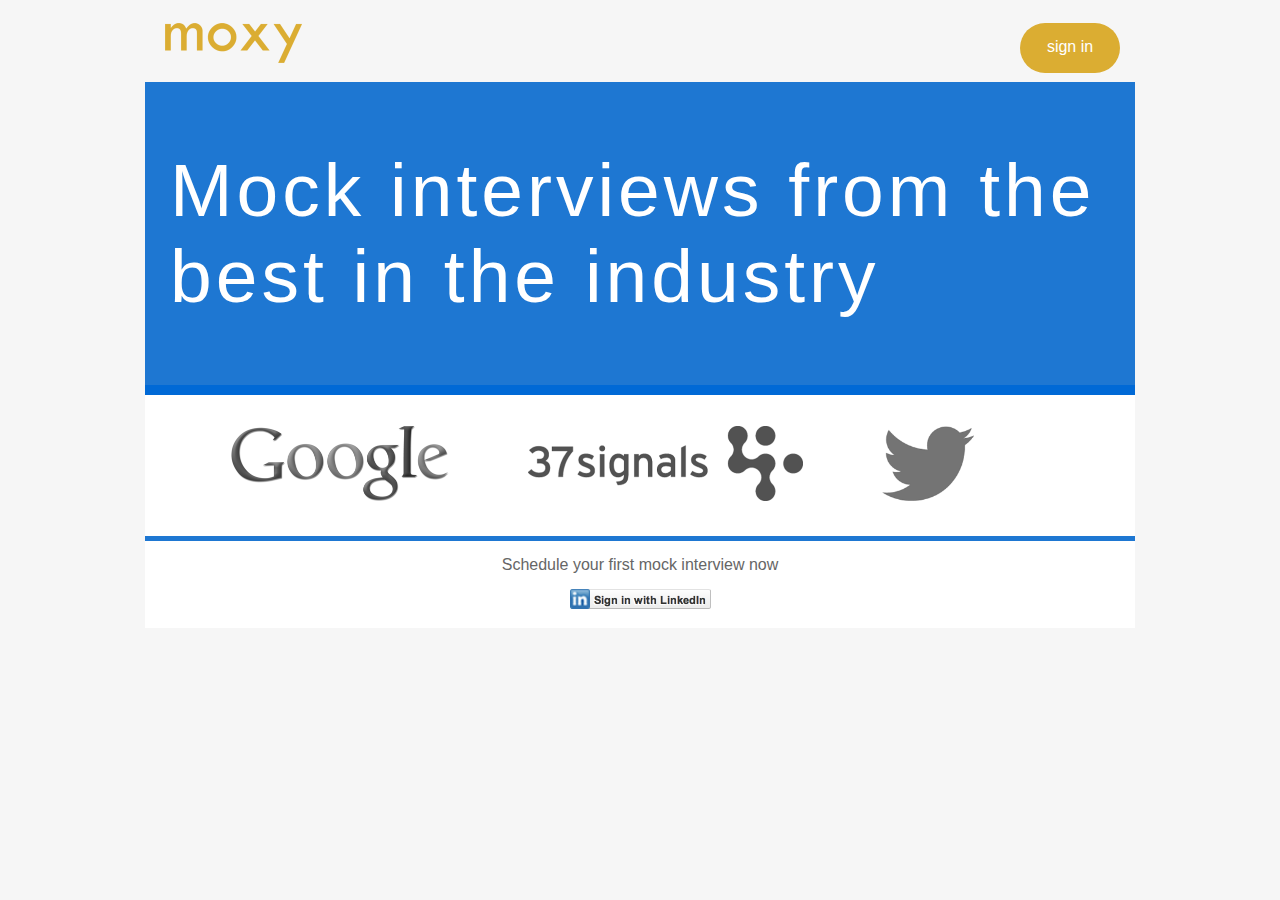
<file: index.html>
<!DOCTYPE html>
<html>
	<head>
		<link rel="stylesheet" href="css/style.css"/>
		<script src="http://ajax.googleapis.com/ajax/libs/jquery/1.10.2/jquery.min.js"></script>
		<script src="js/main.js"></script>
		<script src="http://platform.linkedin.com/in.js" type="text/javascript">
		        api_key: y6bmlsis7k4r
		</script>
	</head>
	<body>
		<header class="container">
			<img src="images/logo.png" height="40" style="margin-left: 5px;" id="logo" />
			<ul id="nav">
				<li><a href="invites.html" style="display: inline-block; background: #dbad32; width: 100px; height: 35px; border-radius: 25px; color: #ffffff; text-decoration: none; text-align: center; padding-top: 15px;">sign in</a></li>
			</ul>
		</header>
		<div class="container hero">
			<h1 class="hero">Mock interviews from the best in the industry</h1>
		</div>
		<div class="container" style="border-bottom: 5px solid #1e77d2;">
			<ul id="companies-who-use" style="list-style: none; padding: 0 10px; text-align: center;">
				<li><img src="images/google-logo.png"/></li>
				<li><img src="images/37-logo.png"/></li>
				<li><img src="images/twitter-logo.png"/></li>
			</ul>
		</div>
		<div class="container" style="">
			<span style="display: block; text-align: center;" id="signup-area">
				<span style="color: #666666; size: 18px; display: block; margin-bottom: 15px;">Schedule your first mock interview now</span>
				<a href="auth.html"><img src="images/sign-in.png" height="20"/></a>
			</span>
		</div>
	</body>
</html>
</file>
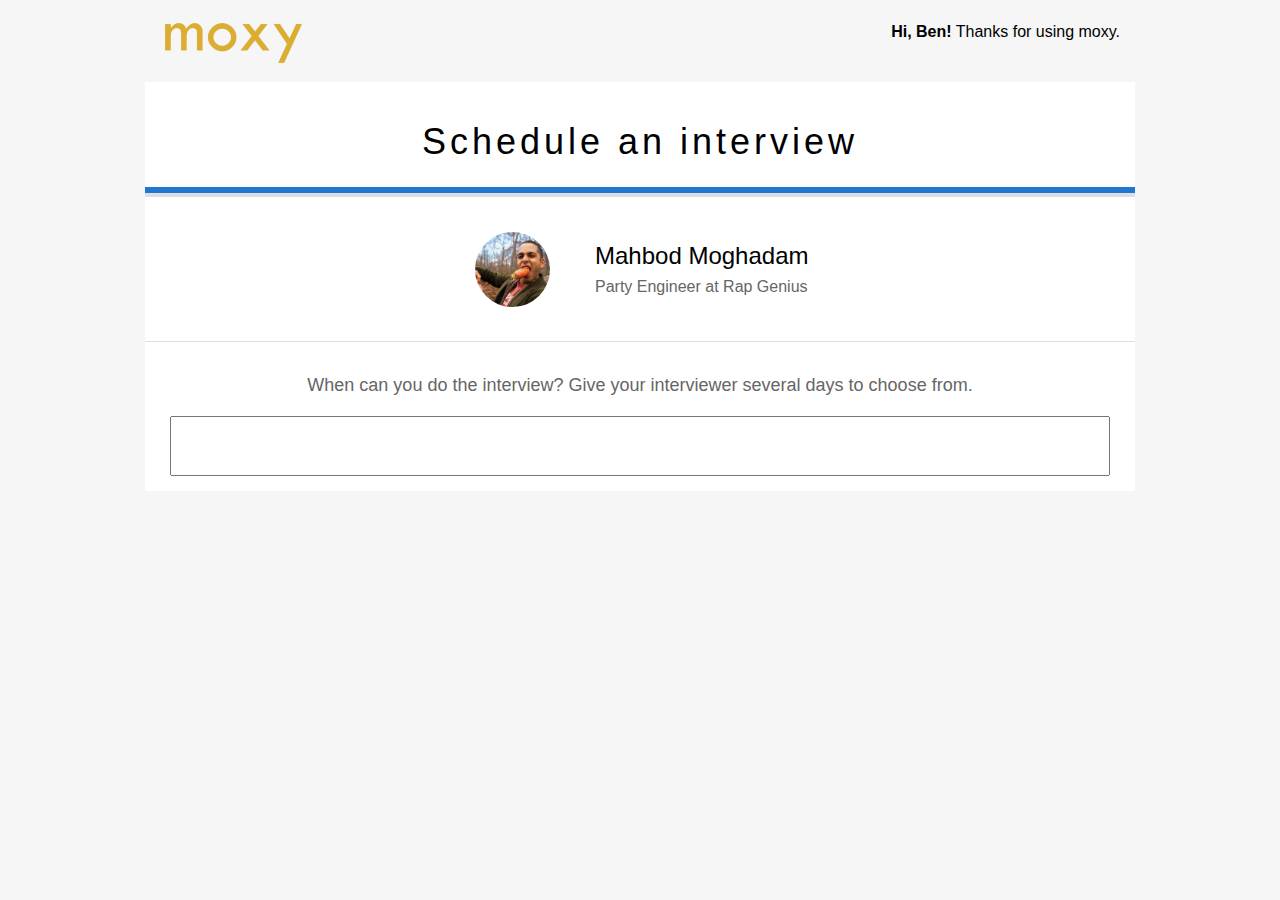
<file: chat.html>
<!DOCTYPE html>
<html>
	<head>
		<link rel="stylesheet" href="css/style.css"/>
		<script src="http://ajax.googleapis.com/ajax/libs/jquery/1.10.2/jquery.min.js"></script>
		<script type="text/javascript" src="js/main.js"/>
		<script src="http://platform.linkedin.com/in.js" type="text/javascript">
		        api_key: y6bmlsis7k4r
		</script>
		
		<style>
			div.message	{
				display: none;
			}
			
			div#typing-indicator	{
				display: none;
			}
			
		</style>
	</head>
	<body>
		<header class="container">
			<img src="images/logo.png" height="40" style="margin-left: 5px;"/>
			<ul id="nav">
				<li><strong>Hi, Ben!</strong> Thanks for using moxy.</li>
			</ul>
		</header>
		<div class="container" style="border-bottom: 6px solid #1e77d2; padding-bottom: 0;">
			<h1 class="container-title">Schedule an interview</h1>
		</div>
		<div class="container" style="padding-top: 25px; border-top: 4px solid #dedede; border-bottom: 1px solid #dedede;">
			<div class="interviewer-blurb" style="width: 420px; margin-bottom: 15px;">
				<img src="images/profile-photos/maboo.jpg" style="height: 75px; margin-top: 10px; margin-left: 45px;">
				<span style="width: 255px;">
					<h2>Mahbod Moghadam</h2>
					<p>Party Engineer at Rap Genius</p>
					<p class="request-sent"><strong>Great!</strong> We have sent your request and will let you know if it is accepted.</p>
				</span>
			</div>
		</div>
		<div class="container">
			<p style="font-size: 18px; color: #666666; text-align: center;">When can you do the interview? Give your interviewer several days to choose from.</p>
			
			<div id="our-first-message" class="message" style="margin: 0 10px;">
				<strong style="display: block; margin-bottom: -8px;">You </strong> <p></p>
			</div>
			
			<div style="float: right;" id="typing-indicator"><img src="images/typing.gif" style="width: 32px; height: 22px; margin-right: 10px; margin-bottom: 10px;"></div>
			
			<div id="his-message" class="message" style="margin: 0 10px; text-align: right;">
				<strong style="display: block; margin-bottom: -8px;">Mahbod </strong> <p>Hey, Ben. This Wednesday looks good. How's 11:45? Call me at 819-192-1044.</p>
			</div>
			
			<div id="our-second-message" class="message" style="margin: 0 10px;">
				<strong style="display: block; margin-bottom: -8px;">You </strong> <p></p>
			</div>
			
			<form action="#" style="margin-top: 20px; display: block;">
				<input type="text" id="chat-input" style="width: 930px; height: 50px; font-size: 18px; padding: 3px;"/>
			</form>
		</div>
	</body>
</html>
</file>
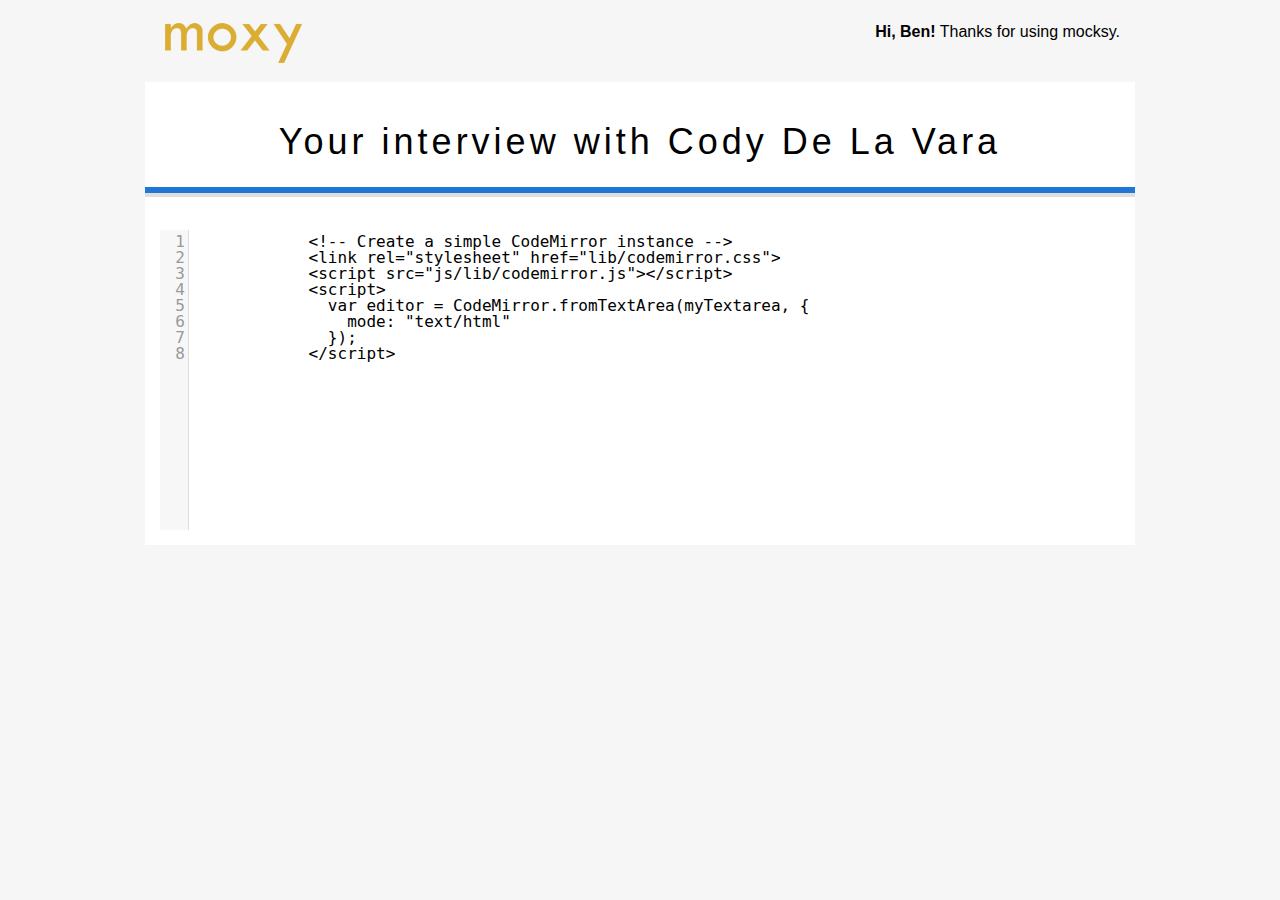
<file: editor.html>
<!DOCTYPE html>
<html>
	<head>
		<link rel="stylesheet" href="css/style.css"/>
		<script src="http://ajax.googleapis.com/ajax/libs/jquery/1.10.2/jquery.min.js"></script>
		<script src="http://www.parsecdn.com/js/parse-1.2.12.min.js"></script>
		<script type="text/javascript" src="js/main.js"/>
		<script src="http://platform.linkedin.com/in.js" type="text/javascript">
		        api_key: y6bmlsis7k4r
		</script>
		<script type="text/javascript">
			Parse.initialize("q9qo9K0qBACq2pXQ3iwV3XMUK3gZPRnxfum41IHH", "LcZ0U7R8XdAOdpNc9ZHeFcGv1l8ZHIhThcQpfJVN");
			var User = Parse.Object.extend("User");
			var newUser = new User();
			newUser.save({username: "ben.davis.ok@gmail.com"}, {
			  success: function(object) {
			    alert("yay! it worked");
			  }
			});
		</script>
		<link rel="stylesheet" href="css/lib/codemirror.css">
		<script src="js/lib/codemirror.js"></script>
	</head>
	<body>
		<header class="container">
			<img src="images/logo.png" height="40" style="margin-left: 5px;"/>
			<ul id="nav">
				<li><strong>Hi, Ben!</strong> Thanks for using mocksy.</li>
			</ul>
		</header>
		<div class="container" style="border-bottom: 6px solid #1e77d2; padding-bottom: 0;">
			<h1 class="container-title">Your interview with <span style="font-weight: 200;">Cody De La Vara</span></h1>
		</div>
		<div class="container" style="padding-top: 25px; border-top: 4px solid #dedede;">
			  <form style="position: relative; margin-top: .5em;"><textarea id=demotext>
			<!-- Create a simple CodeMirror instance -->
			<link rel="stylesheet" href="lib/codemirror.css">
			<script src="js/lib/codemirror.js"></script>
			<script>
			  var editor = CodeMirror.fromTextArea(myTextarea, {
			    mode: "text/html"
			  });
			</script></textarea>
		</div>	
		<script>
		    var editor = CodeMirror.fromTextArea(document.getElementById("demotext"), {
		      lineNumbers: true,
		      mode: "javascript",
		      matchBrackets: true
		    });
		  </script>
	</body>
</html>
</file>
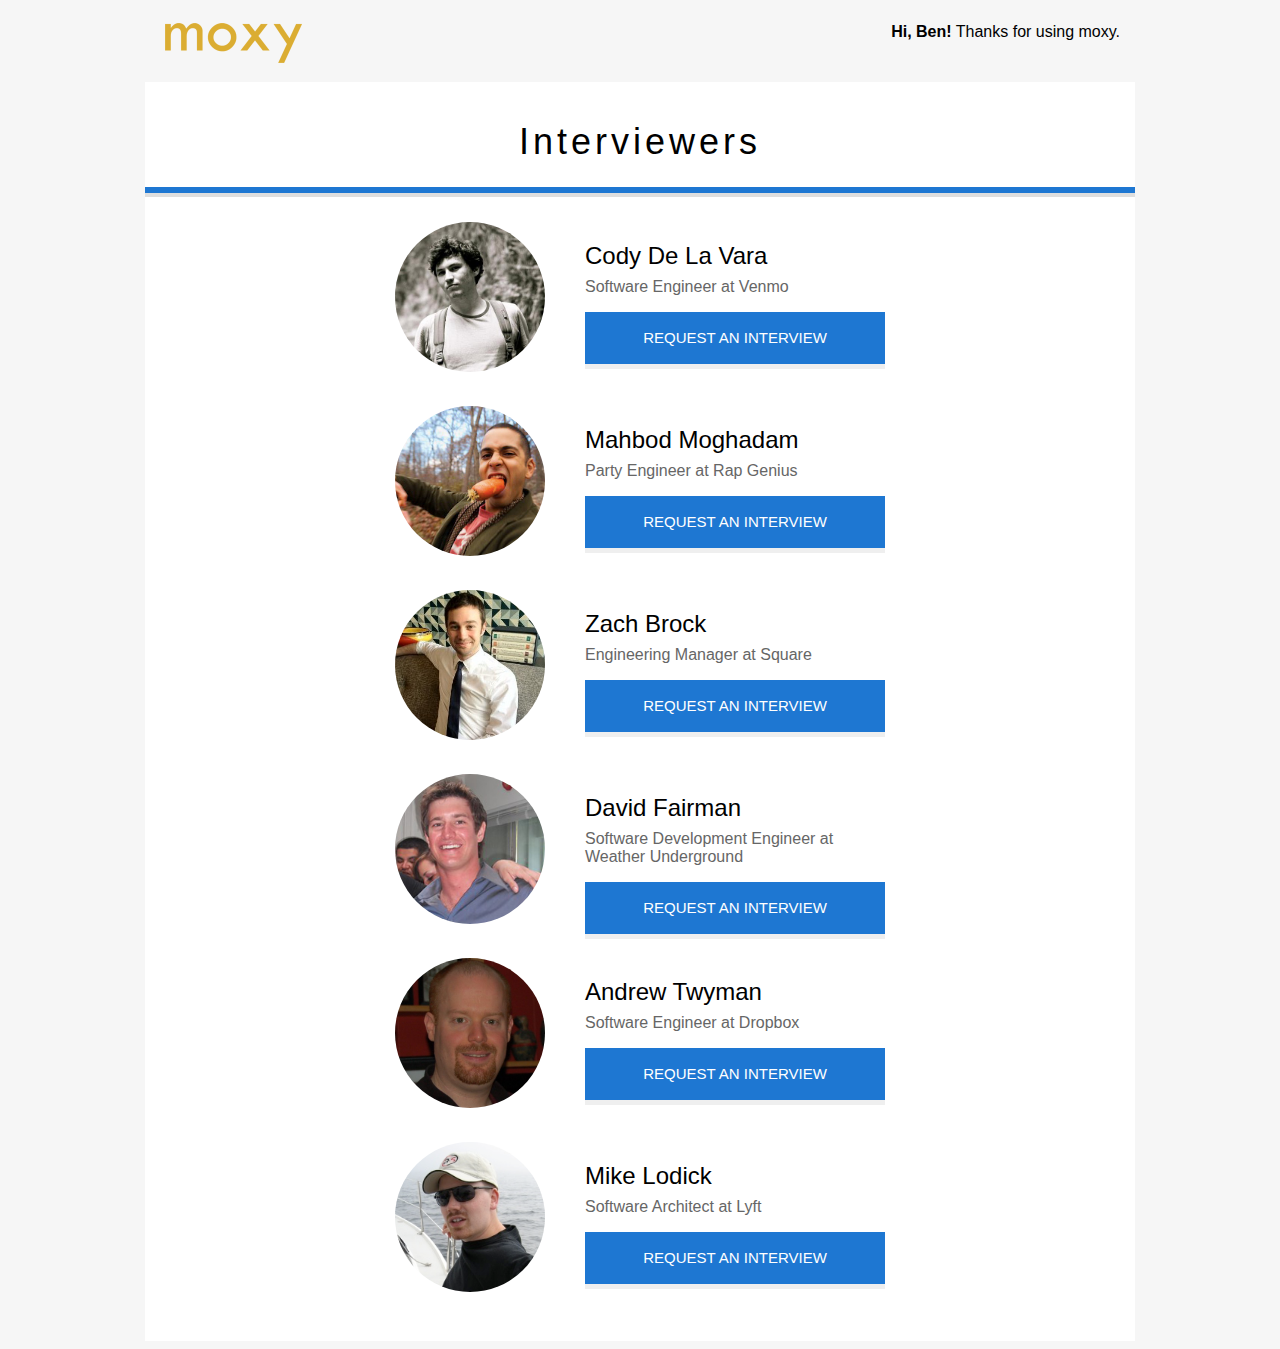
<file: interviewers.html>
<!DOCTYPE html>
<html>
	<head>
		<link rel="stylesheet" href="css/style.css"/>
		<script src="http://ajax.googleapis.com/ajax/libs/jquery/1.10.2/jquery.min.js"></script>
		<script type="text/javascript" src="js/main.js"/>
		<script src="http://platform.linkedin.com/in.js" type="text/javascript">
		        api_key: y6bmlsis7k4r
		</script>
	</head>
	<body>
		<header class="container">
			<img src="images/logo.png" height="40" style="margin-left: 5px;"/>
			<ul id="nav">
				<li><strong>Hi, Ben!</strong> Thanks for using moxy.</li>
			</ul>
		</header>
		<div class="container" style="border-bottom: 6px solid #1e77d2; padding-bottom: 0;">
			<h1 class="container-title">Interviewers</h1>
			<a href="invites.html" style="display: block; background: #dbad32; width: 50px; height: 35px; border-radius: 25px; position: absolute; right: 250px; top: 120px; color: #ffffff; text-decoration: none; text-align: center; padding-top: 15px; visibility: hidden;" id="notification">1 <span style="display: none;">accepted invite</span></a>
		</div>
		<div class="container" style="padding-top: 25px; border-top: 4px solid #dedede;">
			<div class="interviewer-blurb">
				<img src="images/profile-photos/cody.jpeg">
				<span>
					<h2>Cody De La Vara</h2>
					<p>Software Engineer at Venmo</p>
					<a href="#" class="button request-interview">Request an interview</a>
					<p class="request-sent"><strong>Great!</strong> We have sent your request and will let you know if it is accepted.</p>
				</span>
			</div>
			<div class="interviewer-blurb">
				<img src="images/profile-photos/maboo.jpg">
				<span>
					<h2>Mahbod Moghadam</h2>
					<p>Party Engineer at Rap Genius</p>
					<a href="#" class="button request-interview">Request an interview</a>
					<p class="request-sent"><strong>Great!</strong> We have sent your request and will let you know if it is accepted.</p>
				</span>
			</div>
			<div class="interviewer-blurb">
				<img src="images/profile-photos/zach.jpeg">
				<span>
					<h2>Zach Brock</h2>
					<p>Engineering Manager at Square</p>
					<a href="#" class="button request-interview">Request an interview</a>
					<p class="request-sent"><strong>Great!</strong> We have sent your request and will let you know if it is accepted.</p>
				</span>
			</div>
			<div class="interviewer-blurb">
				<img src="images/profile-photos/david.jpeg">
				<span>
					<h2>David Fairman</h2>
					<p>Software Development Engineer at Weather Underground</p>
					<a href="#" class="button request-interview">Request an interview</a>
					<p class="request-sent"><strong>Great!</strong> We have sent your request and will let you know if it is accepted.</p>
				</span>
			</div>
			<div class="interviewer-blurb">
				<img src="images/profile-photos/andrew.jpeg">
				<span>
					<h2>Andrew Twyman</h2>
					<p>Software Engineer at Dropbox</p>
					<a href="#" class="button request-interview">Request an interview</a>
					<p class="request-sent"><strong>Great!</strong> We have sent your request and will let you know if it is accepted.</p>
				</span>
			</div>
			<div class="interviewer-blurb">
				<img src="images/profile-photos/mike.jpeg">
				<span>
					<h2>Mike Lodick</h2>
					<p>Software Architect at Lyft</p>
					<a href="#" class="button request-interview">Request an interview</a>
					<p class="request-sent"><strong>Great!</strong> We have sent your request and will let you know if it is accepted.</p>
				</span>
			</div>
		</div>
	</body>
</html>
</file>
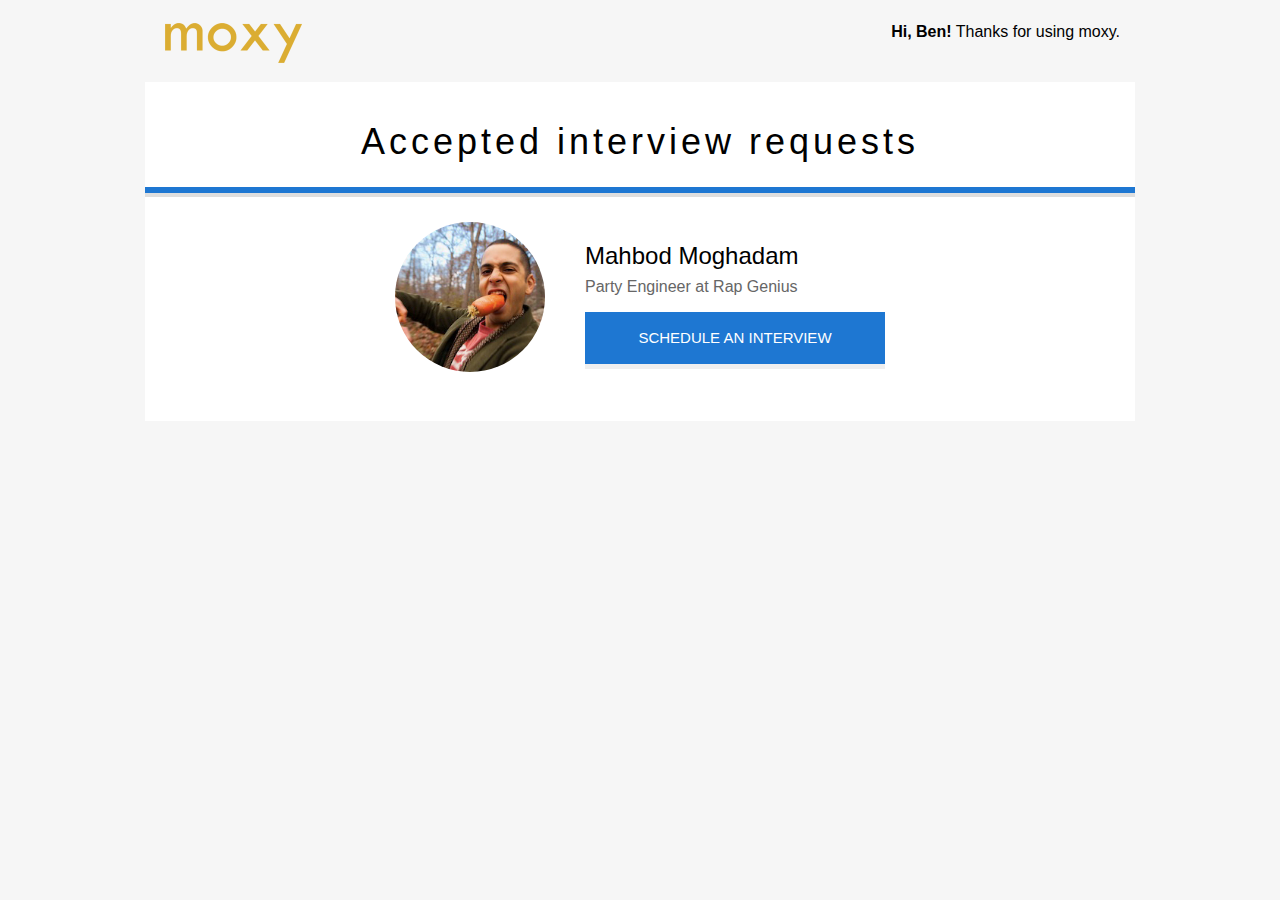
<file: invites.html>
<!DOCTYPE html>
<html>
	<head>
		<link rel="stylesheet" href="css/style.css"/>
		<script src="http://ajax.googleapis.com/ajax/libs/jquery/1.10.2/jquery.min.js"></script>
		<script type="text/javascript" src="js/main.js"/>
		<script src="http://platform.linkedin.com/in.js" type="text/javascript">
		        api_key: y6bmlsis7k4r
		</script>
	</head>
	<body>
		<header class="container">
			<img src="images/logo.png" height="40" style="margin-left: 5px;"/>
			<ul id="nav">
				<li><strong>Hi, Ben!</strong> Thanks for using moxy.</li>
			</ul>
		</header>
		<div class="container" style="border-bottom: 6px solid #1e77d2; padding-bottom: 0;">
			<h1 class="container-title">Accepted interview requests</h1>
			<a href="#" style="display: block; background: #dbad32; width: 50px; height: 35px; border-radius: 25px; position: absolute; right: 250px; top: 120px; color: #ffffff; text-decoration: none; text-align: center; padding-top: 15px; visibility: hidden;" id="notification">1 <span style="display: none;">accepted invite</span></a>
		</div>
		<div class="container" style="padding-top: 25px; border-top: 4px solid #dedede;">
			<div class="interviewer-blurb">
				<img src="images/profile-photos/maboo.jpg">
				<span>
					<h2>Mahbod Moghadam</h2>
					<p>Party Engineer at Rap Genius</p>
					<a href="chat.html" class="button">Schedule an interview	</a>
					<p class="request-sent"><strong>Great!</strong> We have sent your request and will let you know if it is accepted.</p>
				</span>
			</div>
		</div>
	</body>
</html>
</file>
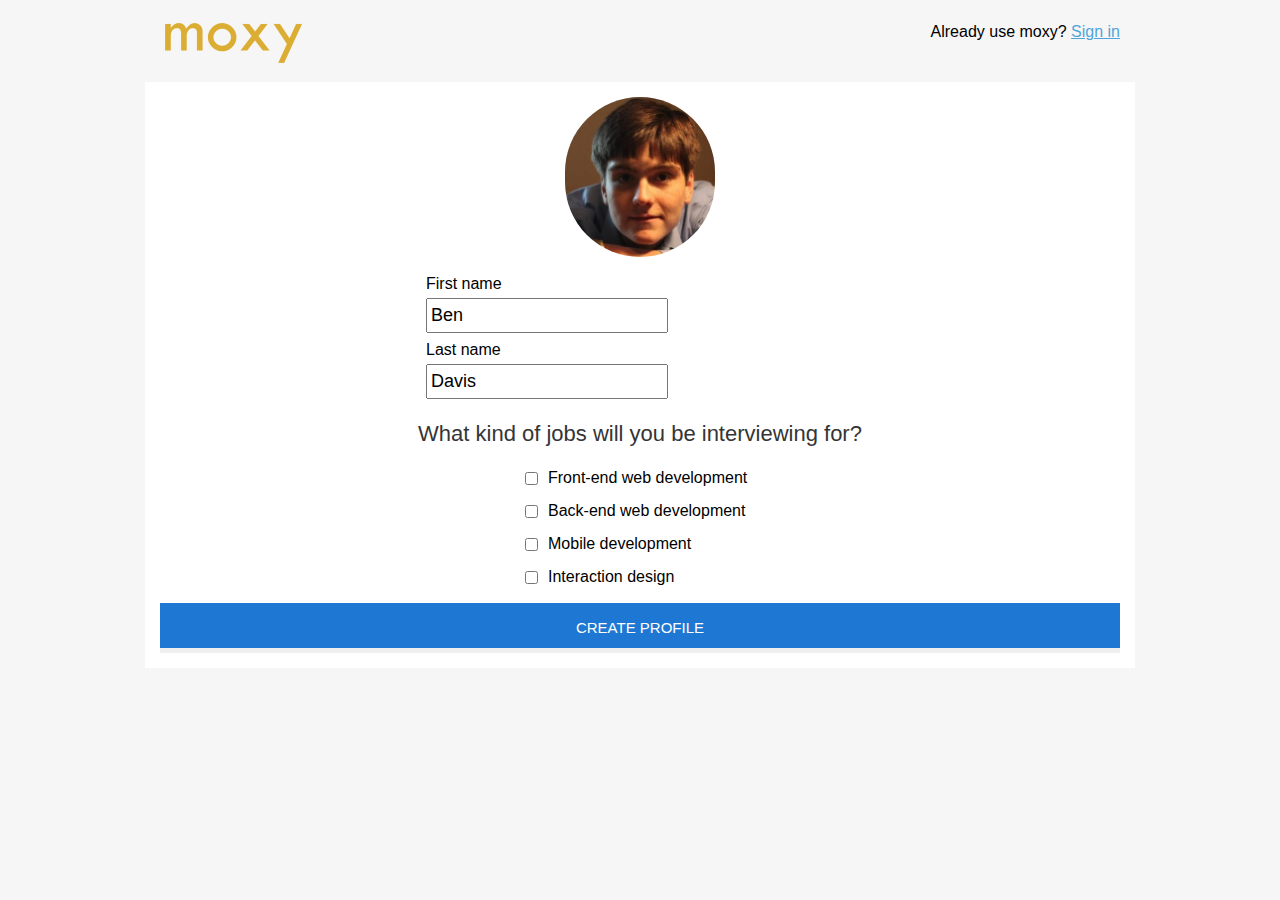
<file: signup.html>
<!DOCTYPE html>
<html>
	<head>
		<link rel="stylesheet" href="css/style.css"/>
		<script src="http://ajax.googleapis.com/ajax/libs/jquery/1.10.2/jquery.min.js"></script>
		<script src="http://www.parsecdn.com/js/parse-1.2.12.min.js"></script>
		<script type="text/javascript" src="js/main.js"/>
		<script src="http://platform.linkedin.com/in.js" type="text/javascript">
		        api_key: y6bmlsis7k4r
		</script>
	</head>
	<body>
		<header class="container">
			<img src="images/logo.png" height="40" style="margin-left: 5px;"/>
			<ul id="nav">
				<li>Already use moxy? <a href="#">Sign in</a></li>
			</ul>
		</header>
		<div class="container">
			
			<img src="images/demo-profile.png" style="display: block; margin-left: auto; margin-right: auto; width: 150px; border-radius: 75px; margin-bottom: 10px;"/>
		
			<form class="centered-form" method="post" action="interviewers.html">
				<span class="paired-inputs">
					<span>
						<label>First name</label>
						<input type="text" id="firstName" value="Ben">
					</span>
					<span>
						<label>Last name</label>
						<input type="text" id="lastName" value="Davis">
					</span>
				</span>
				<p style="font-size: 22px; text-align: center; color: #353535;">What kind of jobs will you be interviewing for?</p>
				<span class="checkbox">
					<input type="checkbox" id="frontend" /><label for="frontend">Front-end web development</label>
				</span>
				<span class="checkbox">
					<input type="checkbox" id="backend" /><label for="backend">Back-end web development</label>
				</span>
				<span class="checkbox">
					<input type="checkbox" id="mobile" /><label for="mobile">Mobile development</label>
				</span>
				<span class="checkbox">
					<input type="checkbox" id="interaction" /><label for="interaction">Interaction design</label>
				</span>
				<input type="submit" class="button" value="Create profile">
			</form>
		</div>
	</body>
</html>
</file>
<file: css/style.css>
/* RESPONSIVE BREAK POINTS */
/* COLOR PALETTE */
/* CUSTOM FONTS */
@font-face {
  font-family: 'Museo-300';
  src: url("../fonts/253683_0_0.eot");
  src: url("../fonts/253683_0_0.eot?#iefix") format("embedded-opentype"), url("../fonts/253683_0_0.woff") format("woff"), url("../fonts/253683_0_0.ttf") format("truetype"); }

@font-face {
  font-family: 'Museo-500';
  src: url("../fonts/253683_1_0.eot");
  src: url("../fonts/253683_1_0.eot?#iefix") format("embedded-opentype"), url("../fonts/253683_1_0.woff") format("woff"), url("../fonts/253683_1_0.ttf") format("truetype"); }

html {
  font-size: 62.5%; }

html, body {
  background: #f6f6f6; }

body {
  font-family: "Helvetica Neue", Helvetica, Arial, sans-serif;
  font-size: 16px;
  font-size: 1.6rem; }

.container {
  width: 960px;
  margin-left: auto;
  margin-right: auto;
  background: #ffffff;
  padding: 15px; }
  @media only screen and (max-device-width: 1024px) {
    .container {
      width: 90%;
      padding: 15px 5%; } }
  @media only screen and (max-width: 1024px) {
    .container {
      width: 90%;
      padding: 15px 5%; } }

.container-title {
  text-align: center;
  padding-bottom: 0; }
  @media only screen and (max-device-width: 400px) {
    .container-title {
      margin-top: 0;
      padding-bottom: 30px; } }
  @media only screen and (max-width: 400px) {
    .container-title {
      margin-top: 0;
      padding-bottom: 30px; } }

ul.container-nav {
  list-style: none;
  margin: -20px 0 -3px 0;
  padding: 0 0 15px 0;
  overflow: hidden;
  text-align: center; }
  ul.container-nav li {
    display: inline-block;
    margin-right: 15px; }
    ul.container-nav li a {
      color: #1e77d2;
      display: block;
      padding: 10px 15px;
      text-decoration: none; }
  ul.container-nav li.current {
    font-weight: bold;
    border-bottom: 3px solid #0069d6; }
    ul.container-nav li.current a {
      padding: 10px 5px; }

h1 {
  font-size: 36px;
  font-size: 3.6rem;
  font-family: "Helvetica Neue", Helvetica, Arial, sans-serif;
  font-weight: 100;
  letter-spacing: 4px; }

h1.hero {
  padding: 0 10px;
  font-size: 75px;
  font-size: 7.5rem;
  font-weight: 100; }
  @media only screen and (max-device-width: 1024px) {
    h1.hero {
      font-size: 60px;
      font-size: 6.0rem;
      padding: 0; } }
  @media only screen and (max-width: 1024px) {
    h1.hero {
      font-size: 60px;
      font-size: 6.0rem;
      padding: 0; } }
  @media only screen and (max-device-width: 400px) {
    h1.hero {
      font-size: 40px;
      font-size: 4.0rem; } }
  @media only screen and (max-width: 400px) {
    h1.hero {
      font-size: 40px;
      font-size: 4.0rem; } }

@media only screen and (max-device-width: 400px) {
  h2 {
    font-family: "Helvetica Neue", Helvetica, Arial, sans-serif; } }
@media only screen and (max-width: 400px) {
  h2 {
    font-family: "Helvetica Neue", Helvetica, Arial, sans-serif; } }

header.container {
  background: transparent; }
  @media only screen and (max-device-width: 1024px) {
    header.container {
      padding-left: 0;
      padding-right: 0;
      margin-left: 0;
      margin-right: 0; } }
  @media only screen and (max-width: 1024px) {
    header.container {
      padding-left: 0;
      padding-right: 0;
      margin-left: 0;
      margin-right: 0; } }
  @media only screen and (max-device-width: 400px) {
    header.container img#logo {
      height: 30px; } }
  @media only screen and (max-width: 400px) {
    header.container img#logo {
      height: 30px; } }
  header.container ul#nav {
    list-style: none;
    display: inline-block;
    float: right;
    margin-top: 0; }
    @media only screen and (max-device-width: 400px) {
      header.container ul#nav {
        margin-top: -12px; } }
    @media only screen and (max-width: 400px) {
      header.container ul#nav {
        margin-top: -12px; } }

div.hero {
  background: #1e77d2;
  border-bottom: 10px solid #0069d6; }
  div.hero h1.hero {
    color: #ffffff; }
    @media only screen and (max-device-width: 400px) {
      div.hero h1.hero {
        margin: 0; } }
    @media only screen and (max-width: 400px) {
      div.hero h1.hero {
        margin: 0; } }

ul#companies-who-use li {
  display: inline-block;
  margin-right: 75px; }
  ul#companies-who-use li img {
    height: 75px; }

div.interviewer-blurb {
  width: 490px;
  margin-left: auto;
  margin-right: auto;
  margin-bottom: 30px; }
  div.interviewer-blurb img {
    height: 150px;
    border-radius: 75px; }
  div.interviewer-blurb span {
    width: 300px;
    float: right;
    display: inline-block; }
    div.interviewer-blurb span h2 {
      font-weight: 200;
      margin-bottom: -8px; }
    div.interviewer-blurb span p {
      color: #666666; }

p.request-sent {
  display: none;
  border: 1px solid #dedede;
  padding: 10px;
  background: #e8ffd4; }

a {
  color: #50a4da; }

form .input {
  margin-left: 0; }

form.centered-form {
  width: 100%; }
  form.centered-form input, form.centered-form label {
    margin-left: auto;
    margin-right: auto;
    display: block; }
  form.centered-form label {
    text-align: center;
    padding: 8px 0 5px 0; }
  form.centered-form span.paired-inputs {
    display: block;
    width: 454px;
    margin-left: auto;
    margin-right: auto;
    padding-left: 26px; }
    form.centered-form span.paired-inputs span {
      display: inline-block;
      width: 225px; }
    form.centered-form span.paired-inputs input, form.centered-form span.paired-inputs label {
      display: inline-block;
      margin-left: 0;
      margin-right: 0; }
  form.centered-form span.checkbox {
    margin-left: auto;
    margin-right: auto;
    width: 230px;
    display: block;
    margin-bottom: 10px; }
    form.centered-form span.checkbox input {
      display: inline-block;
      float: left; }
    form.centered-form span.checkbox label {
      display: inline-block;
      padding-left: 10px;
      padding-top: 0; }

input[type=text], input[type=password] {
  padding: 5px 3px;
  font-size: 18px;
  font-size: 1.8rem;
  margin-left: 10px; }

.button {
  display: block;
  font-size: 15px;
  font-size: 1.5rem;
  background-color: #1e77d2;
  width: 100%;
  height: 35px;
  text-align: center;
  border-radius: 0;
  color: #ffffff;
  border: none;
  border-bottom: 5px solid #efefef;
  text-decoration: none;
  padding-top: 17px;
  text-transform: uppercase; }

input.button {
  height: 50px;
  padding-top: 5px;
  margin-top: 12px;
  -webkit-appearance: none; }

.button.small {
  height: 15px !important;
  font-size: 14px;
  font-size: 1.4rem; }

.button:hover {
  background: #0069d6;
  color: #ffffff;
  text-decoration: none; }

.button:active {
  border-bottom: 3px solid #d0cfcf; }
</file>
<file: css/lib/codemirror.css>
/* BASICS */

.CodeMirror {
  /* Set height, width, borders, and global font properties here */
  font-family: monospace;
  height: 300px;
}
.CodeMirror-scroll {
  /* Set scrolling behaviour here */
  overflow: auto;
}

/* PADDING */

.CodeMirror-lines {
  padding: 4px 0; /* Vertical padding around content */
}
.CodeMirror pre {
  padding: 0 4px; /* Horizontal padding of content */
}

.CodeMirror-scrollbar-filler, .CodeMirror-gutter-filler {
  background-color: white; /* The little square between H and V scrollbars */
}

/* GUTTER */

.CodeMirror-gutters {
  border-right: 1px solid #ddd;
  background-color: #f7f7f7;
  white-space: nowrap;
}
.CodeMirror-linenumbers {}
.CodeMirror-linenumber {
  padding: 0 3px 0 5px;
  min-width: 20px;
  text-align: right;
  color: #999;
}

/* CURSOR */

.CodeMirror div.CodeMirror-cursor {
  border-left: 1px solid black;
  z-index: 3;
}
/* Shown when moving in bi-directional text */
.CodeMirror div.CodeMirror-secondarycursor {
  border-left: 1px solid silver;
}
.CodeMirror.cm-keymap-fat-cursor div.CodeMirror-cursor {
  width: auto;
  border: 0;
  background: #7e7;
  z-index: 1;
}
/* Can style cursor different in overwrite (non-insert) mode */
.CodeMirror div.CodeMirror-cursor.CodeMirror-overwrite {}

.cm-tab { display: inline-block; }

/* DEFAULT THEME */

.cm-s-default .cm-keyword {color: #708;}
.cm-s-default .cm-atom {color: #219;}
.cm-s-default .cm-number {color: #164;}
.cm-s-default .cm-def {color: #00f;}
.cm-s-default .cm-variable {color: black;}
.cm-s-default .cm-variable-2 {color: #05a;}
.cm-s-default .cm-variable-3 {color: #085;}
.cm-s-default .cm-property {color: black;}
.cm-s-default .cm-operator {color: black;}
.cm-s-default .cm-comment {color: #a50;}
.cm-s-default .cm-string {color: #a11;}
.cm-s-default .cm-string-2 {color: #f50;}
.cm-s-default .cm-meta {color: #555;}
.cm-s-default .cm-error {color: #f00;}
.cm-s-default .cm-qualifier {color: #555;}
.cm-s-default .cm-builtin {color: #30a;}
.cm-s-default .cm-bracket {color: #997;}
.cm-s-default .cm-tag {color: #170;}
.cm-s-default .cm-attribute {color: #00c;}
.cm-s-default .cm-header {color: blue;}
.cm-s-default .cm-quote {color: #090;}
.cm-s-default .cm-hr {color: #999;}
.cm-s-default .cm-link {color: #00c;}

.cm-negative {color: #d44;}
.cm-positive {color: #292;}
.cm-header, .cm-strong {font-weight: bold;}
.cm-em {font-style: italic;}
.cm-link {text-decoration: underline;}

.cm-invalidchar {color: #f00;}

div.CodeMirror span.CodeMirror-matchingbracket {color: #0f0;}
div.CodeMirror span.CodeMirror-nonmatchingbracket {color: #f22;}
.CodeMirror-activeline-background {background: #e8f2ff;}

/* STOP */

/* The rest of this file contains styles related to the mechanics of
   the editor. You probably shouldn't touch them. */

.CodeMirror {
  line-height: 1;
  position: relative;
  overflow: hidden;
  background: white;
  color: black;
}

.CodeMirror-scroll {
  /* 30px is the magic margin used to hide the element's real scrollbars */
  /* See overflow: hidden in .CodeMirror */
  margin-bottom: -30px; margin-right: -30px;
  padding-bottom: 30px; padding-right: 30px;
  height: 100%;
  outline: none; /* Prevent dragging from highlighting the element */
  position: relative;
  -moz-box-sizing: content-box;
  box-sizing: content-box;
}
.CodeMirror-sizer {
  position: relative;
}

/* The fake, visible scrollbars. Used to force redraw during scrolling
   before actuall scrolling happens, thus preventing shaking and
   flickering artifacts. */
.CodeMirror-vscrollbar, .CodeMirror-hscrollbar, .CodeMirror-scrollbar-filler, .CodeMirror-gutter-filler {
  position: absolute;
  z-index: 6;
  display: none;
}
.CodeMirror-vscrollbar {
  right: 0; top: 0;
  overflow-x: hidden;
  overflow-y: scroll;
}
.CodeMirror-hscrollbar {
  bottom: 0; left: 0;
  overflow-y: hidden;
  overflow-x: scroll;
}
.CodeMirror-scrollbar-filler {
  right: 0; bottom: 0;
}
.CodeMirror-gutter-filler {
  left: 0; bottom: 0;
}

.CodeMirror-gutters {
  position: absolute; left: 0; top: 0;
  padding-bottom: 30px;
  z-index: 3;
}
.CodeMirror-gutter {
  white-space: normal;
  height: 100%;
  -moz-box-sizing: content-box;
  box-sizing: content-box;
  padding-bottom: 30px;
  margin-bottom: -32px;
  display: inline-block;
  /* Hack to make IE7 behave */
  *zoom:1;
  *display:inline;
}
.CodeMirror-gutter-elt {
  position: absolute;
  cursor: default;
  z-index: 4;
}

.CodeMirror-lines {
  cursor: text;
}
.CodeMirror pre {
  /* Reset some styles that the rest of the page might have set */
  -moz-border-radius: 0; -webkit-border-radius: 0; border-radius: 0;
  border-width: 0;
  background: transparent;
  font-family: inherit;
  font-size: inherit;
  margin: 0;
  white-space: pre;
  word-wrap: normal;
  line-height: inherit;
  color: inherit;
  z-index: 2;
  position: relative;
  overflow: visible;
}
.CodeMirror-wrap pre {
  word-wrap: break-word;
  white-space: pre-wrap;
  word-break: normal;
}
.CodeMirror-code pre {
  border-right: 30px solid transparent;
  width: -webkit-fit-content;
  width: -moz-fit-content;
  width: fit-content;
}
.CodeMirror-wrap .CodeMirror-code pre {
  border-right: none;
  width: auto;
}
.CodeMirror-linebackground {
  position: absolute;
  left: 0; right: 0; top: 0; bottom: 0;
  z-index: 0;
}

.CodeMirror-linewidget {
  position: relative;
  z-index: 2;
  overflow: auto;
}

.CodeMirror-widget {}

.CodeMirror-wrap .CodeMirror-scroll {
  overflow-x: hidden;
}

.CodeMirror-measure {
  position: absolute;
  width: 100%;
  height: 0;
  overflow: hidden;
  visibility: hidden;
}
.CodeMirror-measure pre { position: static; }

.CodeMirror div.CodeMirror-cursor {
  position: absolute;
  visibility: hidden;
  border-right: none;
  width: 0;
}
.CodeMirror-focused div.CodeMirror-cursor {
  visibility: visible;
}

.CodeMirror-selected { background: #d9d9d9; }
.CodeMirror-focused .CodeMirror-selected { background: #d7d4f0; }

.cm-searching {
  background: #ffa;
  background: rgba(255, 255, 0, .4);
}

/* IE7 hack to prevent it from returning funny offsetTops on the spans */
.CodeMirror span { *vertical-align: text-bottom; }

@media print {
  /* Hide the cursor when printing */
  .CodeMirror div.CodeMirror-cursor {
    visibility: hidden;
  }
}
</file>
